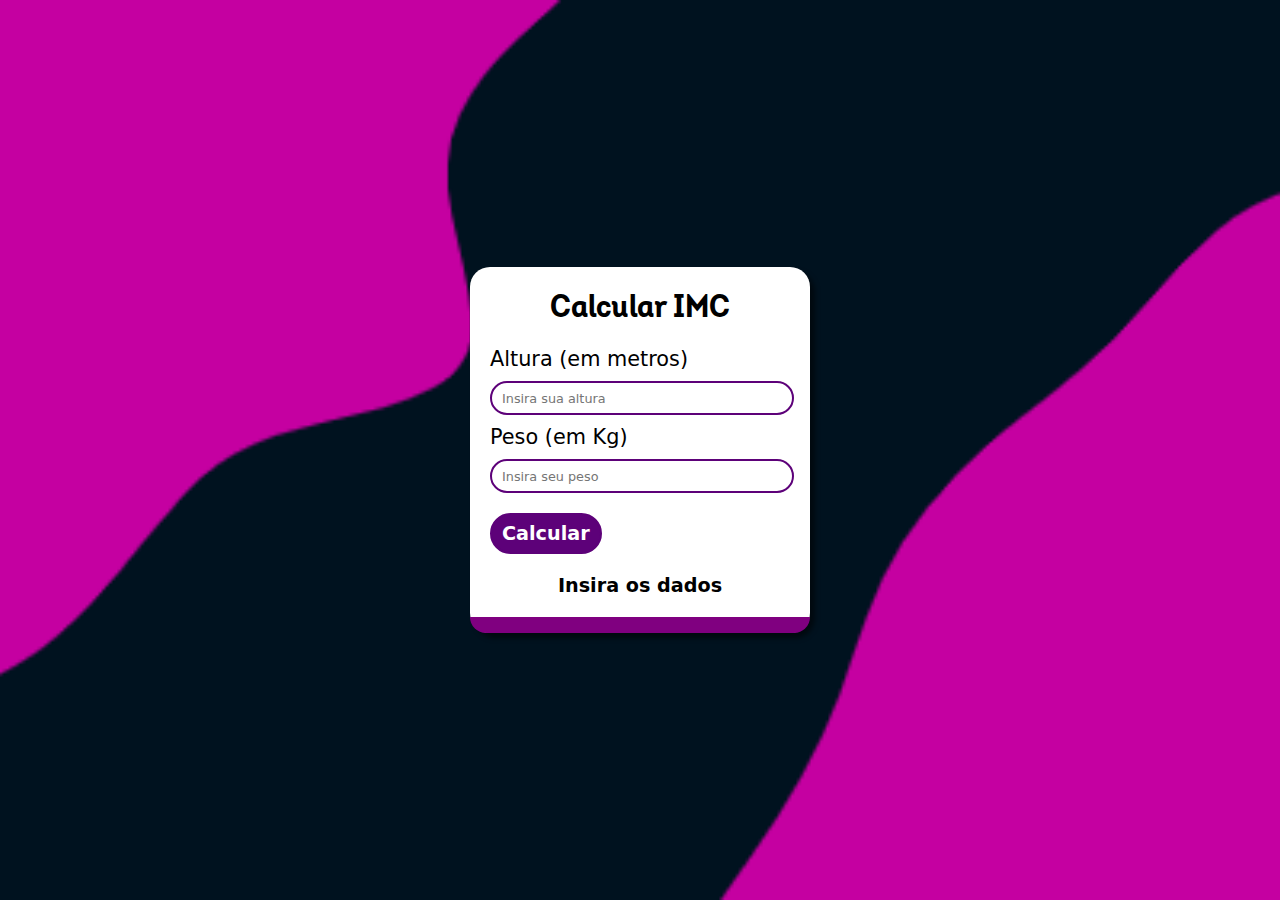
<file: calculador-imc/index.html>
<!DOCTYPE html>
<html lang="pt-br">
<head>
    <meta charset="UTF-8">
    <meta http-equiv="X-UA-Compatible" content="IE=edge">
    <meta name="viewport" content="width=device-width, initial-scale=1.0">
    <title>Calcular IMC</title>
    <link rel="stylesheet" href="style.css">
</head>
<body>
    <section>
        <h1>Calcular IMC</h1>
        <div id="form">
            <label for="altura">Altura (em metros)</label>
            <input type="number" class="texto" name="altura" id="altura" placeholder="Insira sua altura" autocomplete="off" step="0.1" required>
            <br>
            <label for="peso"> Peso (em Kg)</label>
            <input type="number" class="texto" name="peso" id="peso" placeholder="Insira seu peso" autocomplete="off" step="0.1" required> 
            <br>
            <input type="button" value="Calcular" id="calc" onclick="calcular()">

            <p id="res">Insira os dados <span id="imc_res"></span></p>
        </div>    
        <div id="res_bar">
        </div>
    </section>
    <script src="scripts.js"></script>
</body>
</html>
</file>
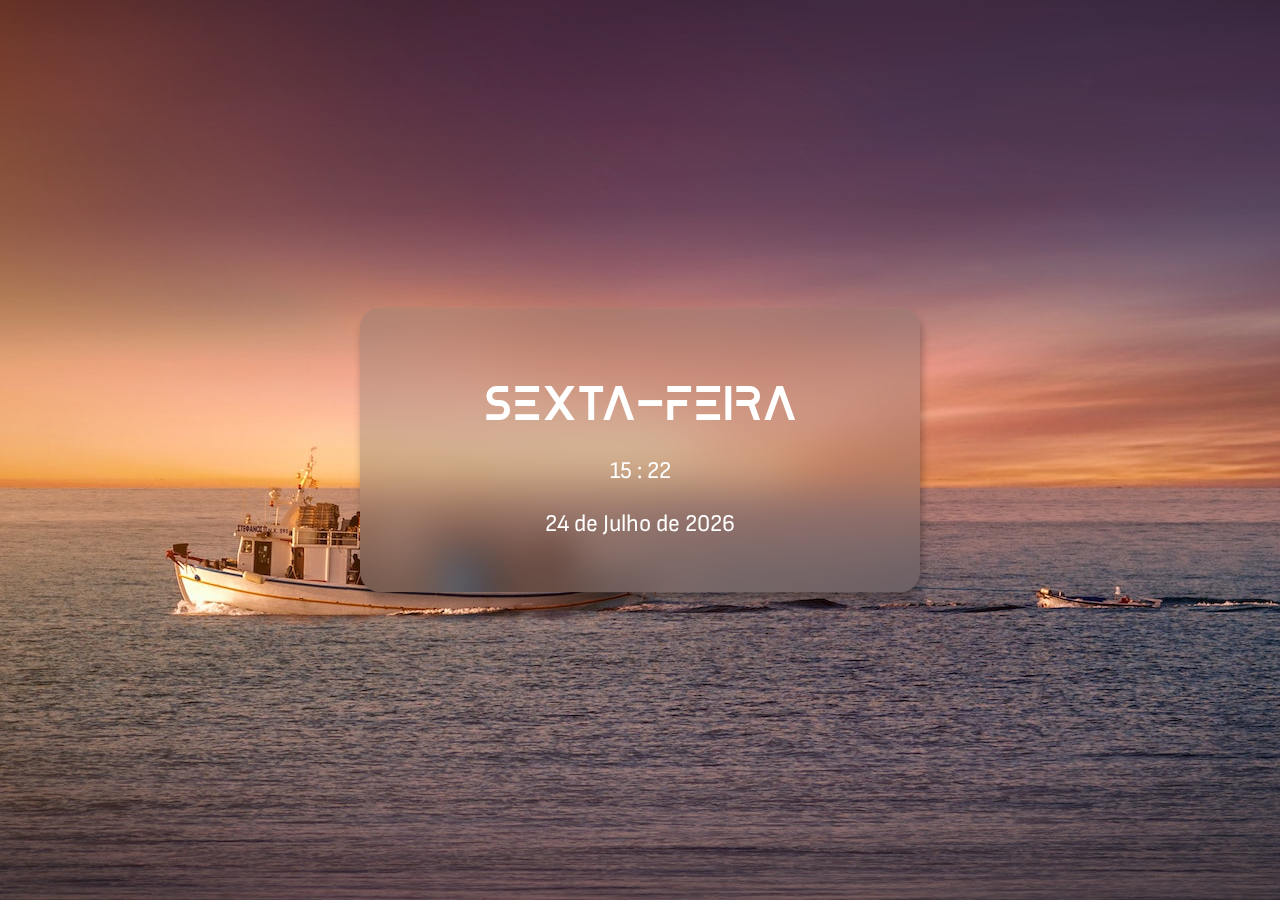
<file: clock/index.html>
<!DOCTYPE html>
<html lang="en">
<head>
    <meta charset="UTF-8">
    <meta http-equiv="X-UA-Compatible" content="IE=edge">
    <meta name="viewport" content="width=device-width, initial-scale=1.0">
    <meta http-equiv="refresh" content="10">
    <title>Relógio</title>
    <link rel="stylesheet" href="style.css">
    <link rel="shortcut icon" href="image/favicon.png" type="image/x-icon">
</head>
<body>
    <div class="glass_container">
        <h1 id="dia_semana">Dia da semana</h1>
        <p id="time">
            <span id="hora">00</span> : <span id="minuto">00</span>
        </p>
        <p id="date">
            <span id="dia_mes">10</span> de <span id="mes">Janeiro</span> de <span id="ano">2023</span>
        </p>
    </div>
    <script src="scripts.js"></script>
</body>
</html>
</file>
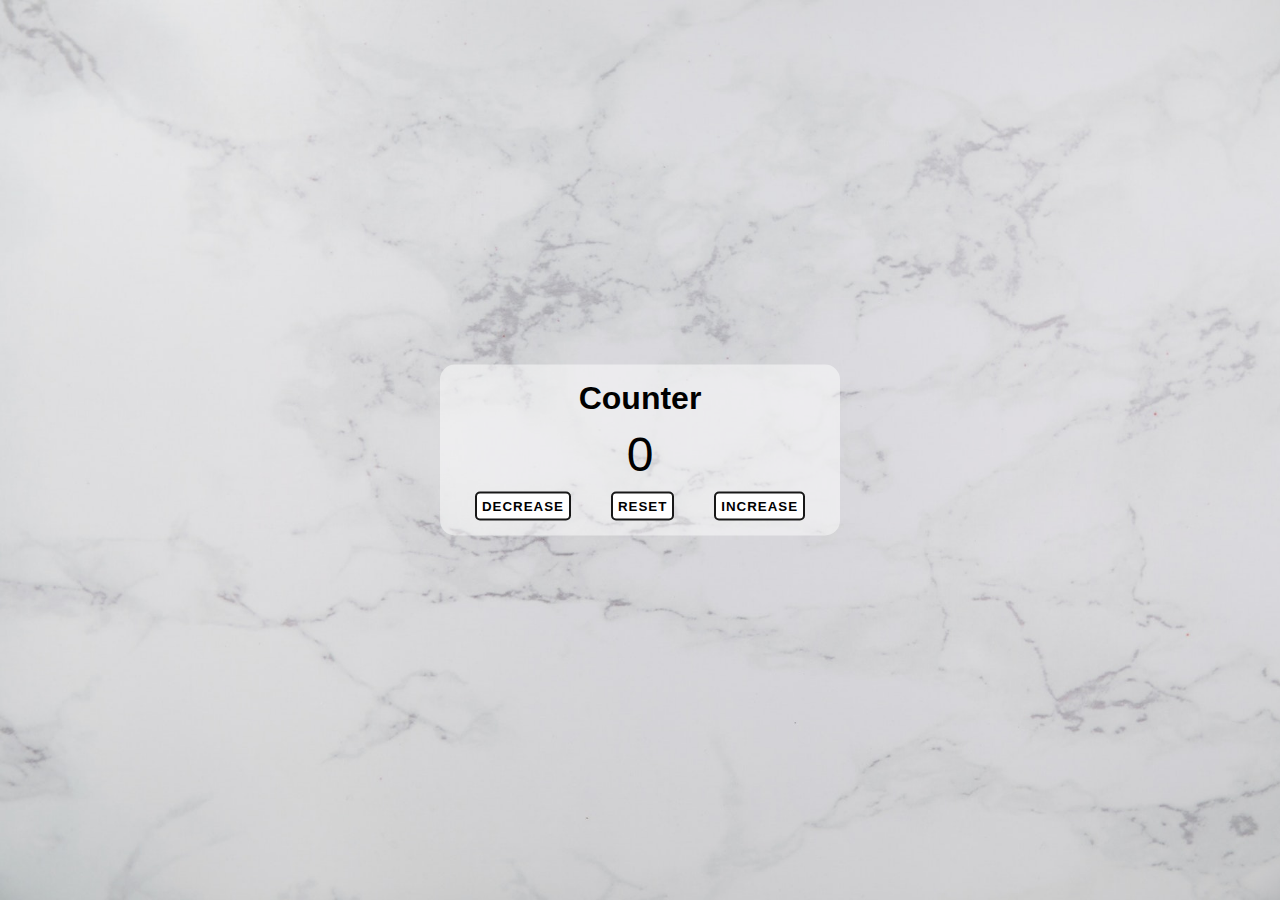
<file: counter/index.html>
<!DOCTYPE html>
<html lang="pt-BR">
<head>
    <meta charset="UTF-8">
    <meta http-equiv="X-UA-Compatible" content="IE=edge">
    <meta name="viewport" content="width=device-width, initial-scale=1.0">
    <title>Contador</title>
    <link rel="stylesheet" href="assets/style.css">
</head>
<body>
    <main>
        <h1>Counter</h1>
        <p id="counter">0</p>
        <div class="butoes">
            <button id="decrease">decrease</button>
            <button id="reset">reset</button>
            <button id="increase">increase</button>
        </div>
    </main>
    <script src="assets/main.js"></script>
</body>
</html>
</file>
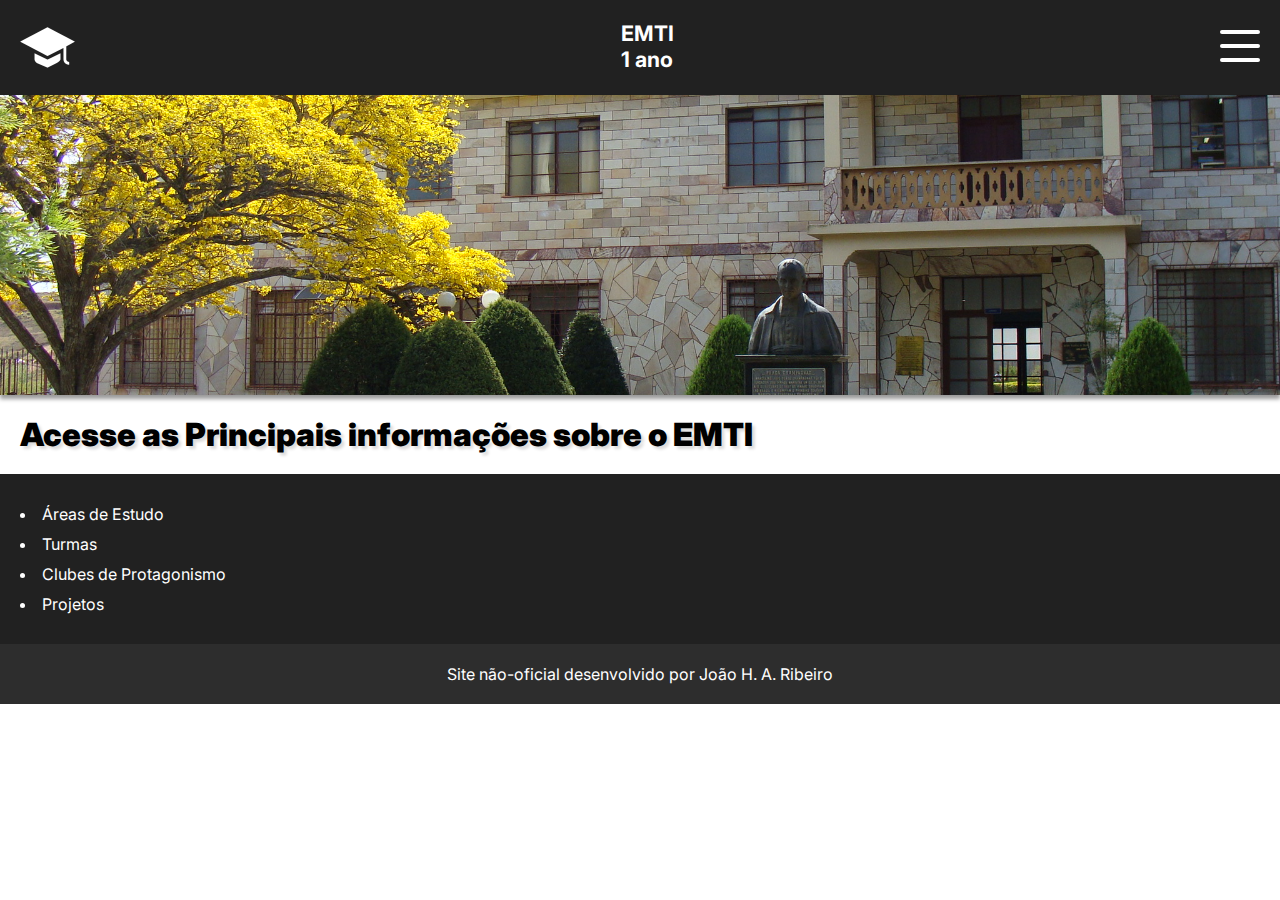
<file: emti/index.html>
<!DOCTYPE html>
<html lang="pt-br">
<head>
    <meta charset="UTF-8">
    <meta http-equiv="X-UA-Compatible" content="IE=edge">
    <meta name="viewport" content="width=device-width, initial-scale=1.0">
    <title>EMTI 1 ano</title>
    <link rel="shortcut icon" href="assets/images/icons-logos/favicon-preto.png" type="image/x-icon">
    <link rel="stylesheet" href="assets/style/style.css">
    <link rel="stylesheet" href="https://fonts.googleapis.com/css2?family=Material+Symbols+Outlined:opsz,wght,FILL,GRAD@20..48,100..700,0..1,-50..200" />
    <style>
        div.banner{
            background: #000 url(assets/images/escola.jpeg) no-repeat left center;
            background-size: cover;
        }
        
        div.sections{
            background-color: var(--cor1);
            color: white;
            padding: 20px;
            list-style-position: inside;
        }

        div.sections > ul > li {
            margin: 10px 0px;
        }
        
        div.sections > ul > li > a {
            color: white;
            text-decoration: none;
        }

        div.sections > ul > li > a:hover{
            text-decoration: underline;
        }

    </style>
</head>
<body>
    <header>
        <div class="nav-bar">
            <div id="icon-home">
                <a href="index.html"><img src="assets/images/icons-logos/favicon-branco.png" alt="" srcset=""></a>
            </div>
            <div id="page-title">
                <p>EMTI <br> 1 ano</p>
            </div>
            <div id="menu">
                <div class="menu-bar"></div>
                <div class="menu-bar"></div>
                <div class="menu-bar"></div>
            </div>
        </div>
        <nav class="menu-escondido">
            <ul>
                <li><a href="areas-estudo.html">Áreas de Estudo</a></li>
                <li><a href="turmas.html">Turmas</a></li>
                <li><a href="clubes.html">Clubes de Protagonismo</a></li>
                <li><a href="projetos.html">Projetos</a></li>
            </ul>
        </nav>
    </header>
    <main>
        <div class="banner"></div>
        <h1 style="margin: 20px;">Acesse as Principais informações sobre o EMTI </h1>
        <div class="sections">
            <ul>
                <li><a href="pages/areas-estudo.html">Áreas de Estudo</a></li>
                <li><a href="pages/turmas.html">Turmas</a></li>
                <li><a href="pages/clubes.html">Clubes de Protagonismo</a></li>
                <li><a href="pages/projetos.html">Projetos</a></li>
            </ul>
        </div>
    </main>
    <footer>
        <p>Site não-oficial desenvolvido por João H. A. Ribeiro<p>
    </footer>
    <script src="assets/js/menu.js"></script>
</body>
</html>
</file>
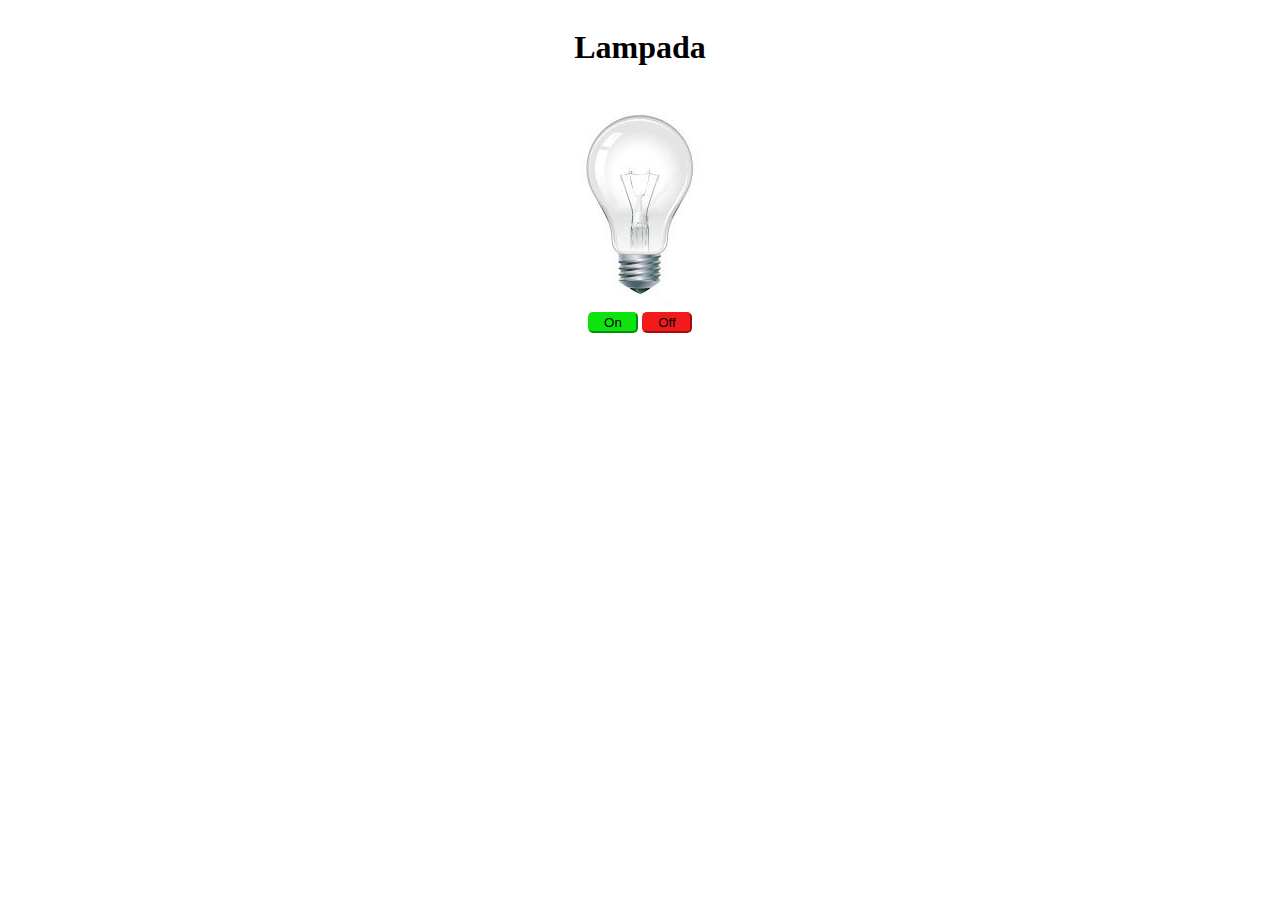
<file: lamp/index.html>
<!DOCTYPE html>
<html lang="en">
<head>
  <meta charset="UTF-8">
  <meta http-equiv="X-UA-Compatible" content="IE=edge">
  <meta name="viewport" content="width=device-width, initial-scale=1.0">
  <link rel="stylesheet" href="style.css">
  <title>Lampada</title>
</head>
<body>
  <main>
    <header>
    <h1>Lampada</h1>
  </header>
  <div>
    <img src="./img/desligada.jpg" alt="Lampada" id="lamp">
  </div>
  <div>
    <button id="turnOn" >On</button>
    <button id="turnOff" >Off</button>

  </div>
  </main>
  
  <script src="./scripts.js"></script>
</body>
</html>
</file>
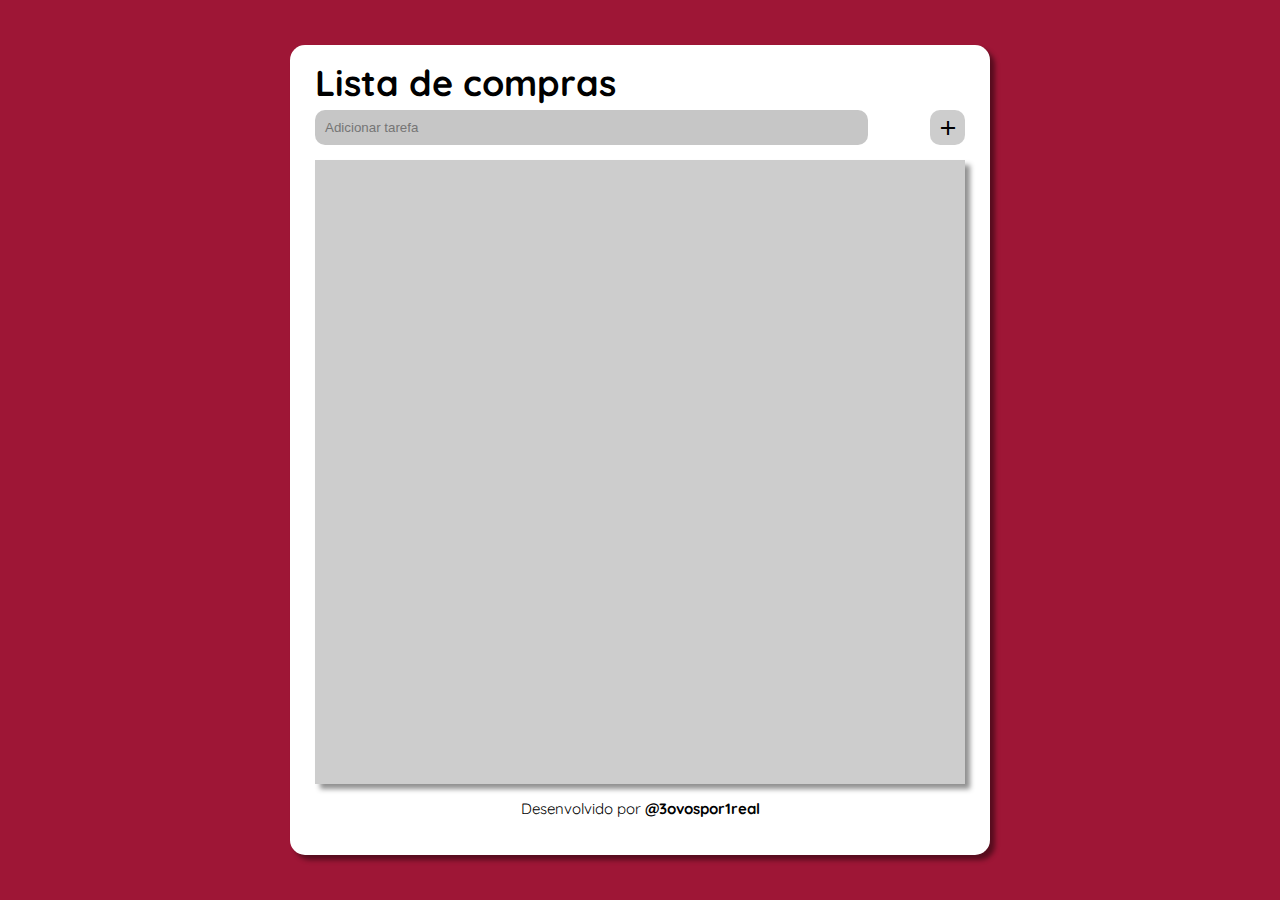
<file: lista-compras/index.html>
<!DOCTYPE html>
<html lang="en">
<head>
    <meta charset="UTF-8">
    <meta http-equiv="X-UA-Compatible" content="IE=edge">
    <meta name="viewport" content="width=device-width, initial-scale=1.0">
    <title>Lista de compras</title>
    <link rel="stylesheet" href="assets/style/style.css">
    <link rel="stylesheet" href="https://fonts.googleapis.com/css2?family=Material+Symbols+Outlined:opsz,wght,FILL,GRAD@20..48,100..700,0..1,-50..200" />
</head>
<body>
    <main>
        <section class="container">
            <h1 style="margin-left: 10px;">Lista de compras</h1>
            <div class="add-task">
                <input type="text" placeholder="Adicionar tarefa" id="new-task">
                <div class="material-symbols-outlined add-button" >  
                add
                </div>
            </div>
            <div class="tasks">
                <ul class="task-list">
                    <!--Os itens vão aqui-->
                </ul>
            </div>
            <p id="footer">Desenvolvido por <a href="https://github.com/3ovospor1real" target="_blank">@3ovospor1real</a></p>
        </section>
    </main>
    <script src="assets/js/main.js"></script>
</body>
</html>
</file>
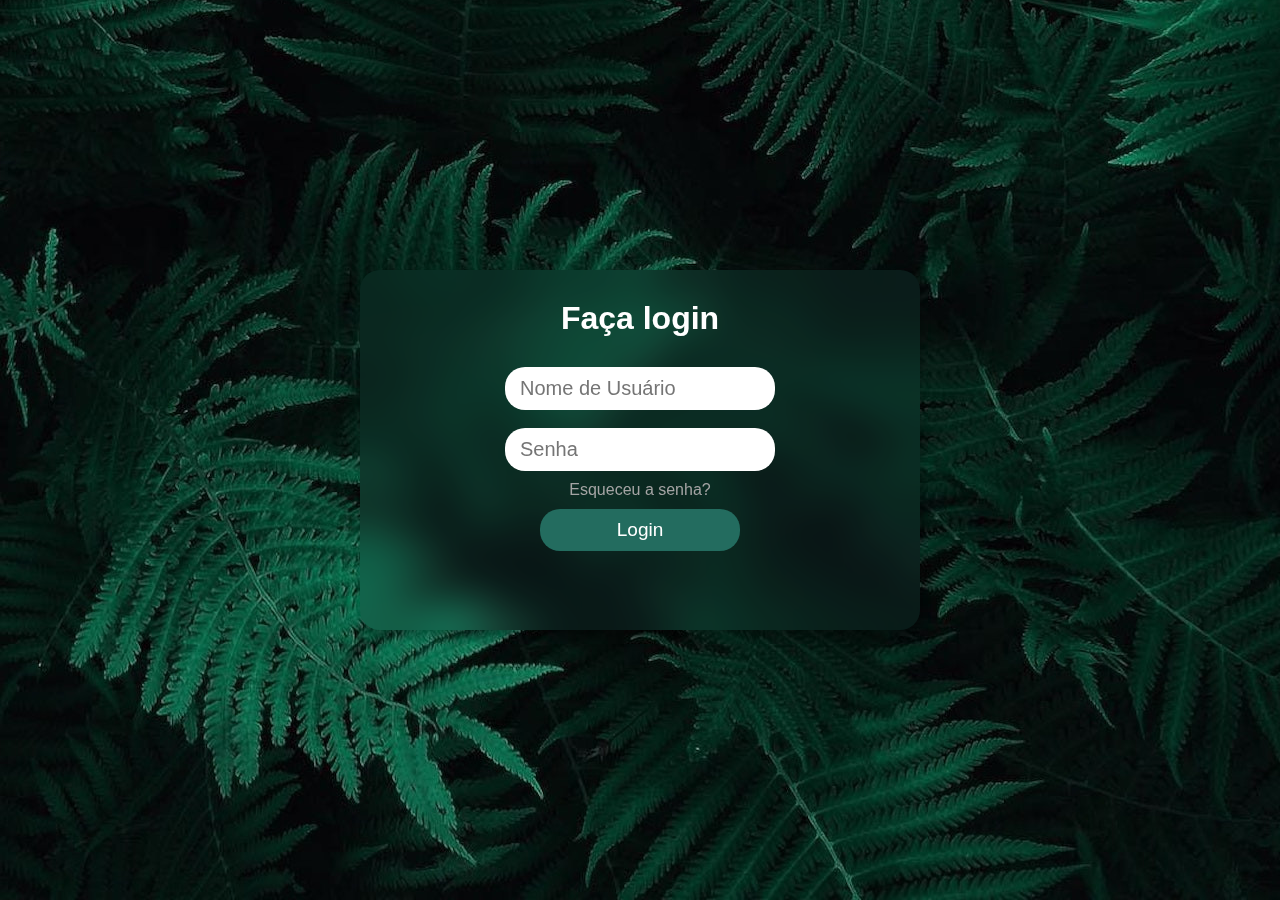
<file: login-screen/index.html>
<!DOCTYPE html>
<html lang="pt-br">
<head>
    <meta charset="UTF-8">
    <meta http-equiv="X-UA-Compatible" content="IE=edge">
    <meta name="viewport" content="width=device-width, initial-scale=1.0">
    <title>Tela de Login</title>
    <link rel="stylesheet" href="style.css">
    <link rel="shortcut icon" href="image/leaf.png" type="image/x-icon">
</head>
<body>
        <div class="glass_container">
            <form>
                <h1>Faça login</h1>
                <input type="text" placeholder="Nome de Usuário"><br>
                <input type="password" placeholder="Senha">
                <a href="#" id="forget_password">Esqueceu a senha?</a>
                <button>Login</button>
            </form>
        </div>
</body>
</html>
</file>
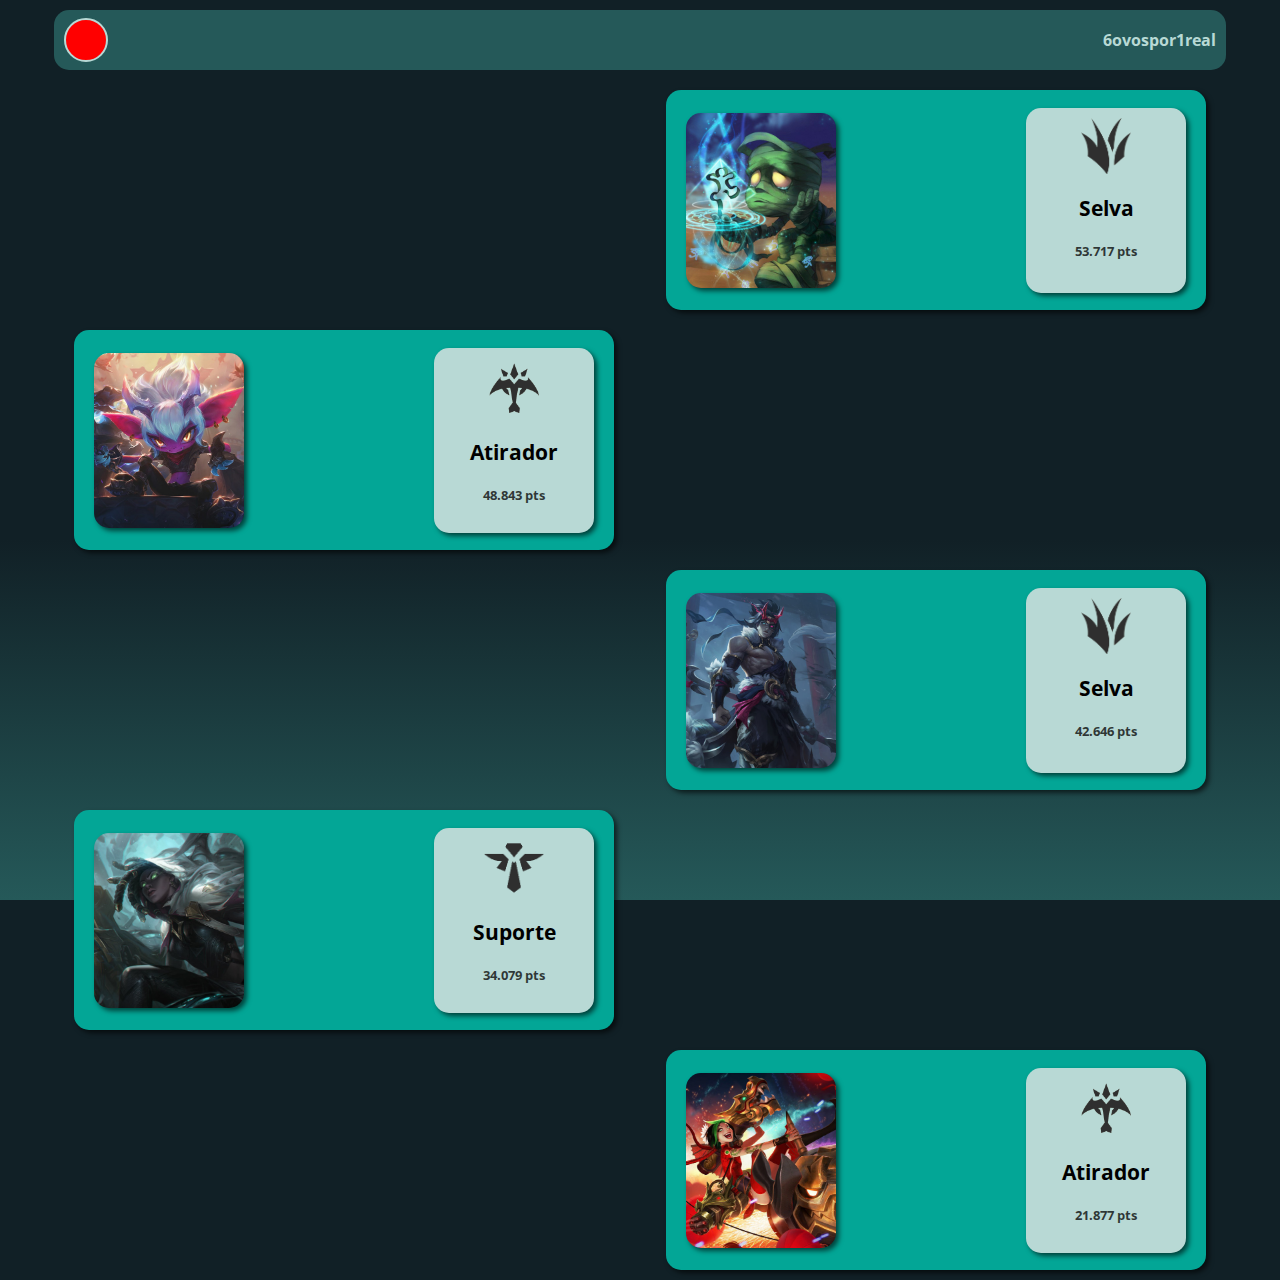
<file: lol-maestry/index.html>
<!DOCTYPE html>
<html lang="pt-BR">
<head>
    <meta charset="UTF-8">
    <meta http-equiv="X-UA-Compatible" content="IE=edge">
    <meta name="viewport" content="width=device-width, initial-scale=1.0">
    <!-- Mobile First -->
    <link rel="stylesheet" href="assets/css/style.css">
    <!-- Outras telas -->
    <link rel="stylesheet" href="assets/css/mquery.css">
    <title>6ovospor1real</title>
</head>
<body>
    <header>
        <nav>
            <div id="pfp"><!-- Aqui vai a foto de perfil--></div>
            <p id="username">6ovospor1real</p>
        </nav>
    </header>
    <main>
        <div class="container">
            <div class="card right">
                <div class="foto" id="amumu"></div>
                <div class="info">
                    <img src="assets/image/jg.png" alt="jungle-icon" width="50" >
                    <h1>Selva</h1>
                    <p>53.717 pts</p>
                </div>
            </div>
            <div class="card left">
                <div class="foto" id="tristana"></div>
                <div class="info">
                    <img src="assets/image/adc.png" alt="adc-icon" width="60" >
                    <h1>Atirador</h1>
                    <p>48.843 pts</p>
                </div>
            </div>
            <div class="card right">
                <div class="foto" id="kayn"></div>
                <div class="info">
                    <img src="assets/image/jg.png" alt="jg-icon" width="50" >
                    <h1>Selva</h1>
                    <p>42.646 pts</p>
                </div>
            </div>
            <div class="card left">
                <div class="foto" id="senna"></div>
                <div class="info">
                    <img src="assets/image/sup.png" alt="sup-icon" width="60" >
                    <h1>Suporte</h1>
                    <p>34.079 pts</p>
                </div>
            </div>
            <div class="card right">
                <div class="foto" id="jinx"></div>
                <div class="info">
                    <img src="assets/image/adc.png" alt="adc-icon" width="60">
                    <h1>Atirador</h1>
                    <p>21.877 pts</p>
                </div>
            </div>
        </div>
    </main>
</body>
</html>
</file>
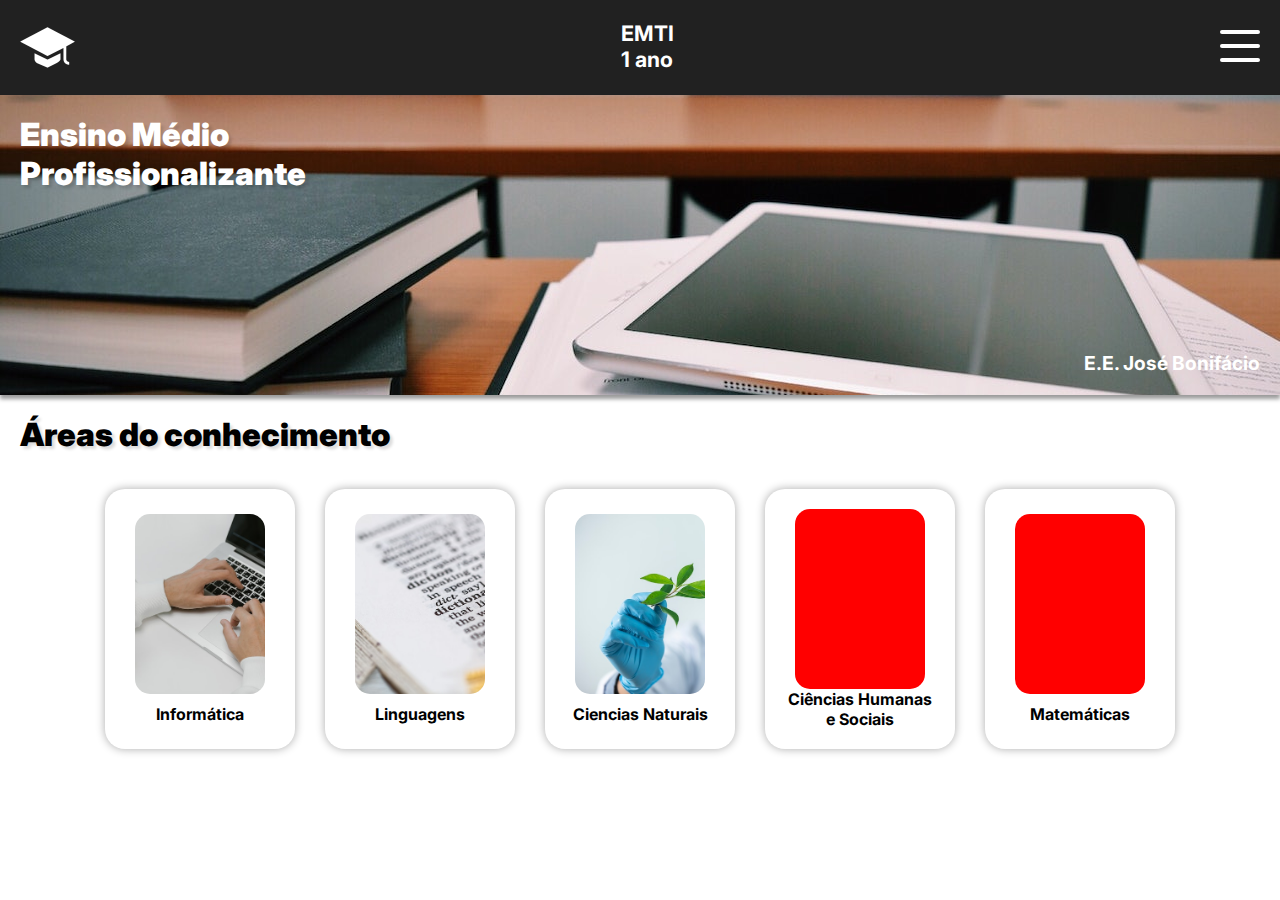
<file: emti/pages/areas-estudo.html>
<!DOCTYPE html>
<html lang="en">
<head>
    <meta charset="UTF-8">
    <meta http-equiv="X-UA-Compatible" content="IE=edge">
    <meta name="viewport" content="width=device-width, initial-scale=1.0">
    <title>Áreas de estudo</title>
    <link rel="stylesheet" href="../assets/style/style.css">
    <link rel="shortcut icon" href="../assets/images/icons-logos/favicon-preto.png" type="image/x-icon">
    <style>
        div.banner{
            background: #000 url(../assets/images/livros.jpg) no-repeat right center;
            background-size: cover;
            padding: 20px;
            display: flex;
            flex-direction: column;
            justify-content: space-between;
        }

        div.banner > h1{
            color: white;
            margin: 0px;
        }

        div.banner > p {
            text-align: right;
            font-size: 1.2em;
            color: white;
            font-weight: bold;
        }

        section{
            padding: 20px;
        }

        div.areas-conhecimento{
            margin: 20px;
            display: flex;
            flex-wrap: wrap;
            justify-content: center;
        }

        div.area{
            display: flex;
            flex-direction: column;
            align-items: center;
            justify-content: space-around;
            height: 260px;
            width: 190px;
            margin: 15px;
            padding: 20px;
            box-shadow: 0 0 10px rgba(0, 0, 0, 0.335);
            border-radius: 20px;
            text-align: center;
            font-weight: bold;
        }

        div.foto-area{
            background-color: red;
            border-radius: 15px;
            width: 130px;
            height: 180px;
            overflow: hidden;
        }
        
        div.foto-area > img:hover{
            transition-duration: .3s;
            scale: 1.1;
        }

    </style>
</head>
<body>
    <header>
        <div class="nav-bar">
            <div id="icon-home">
                <a href="../index.html"><img src="../assets/images/icons-logos/favicon-branco.png" alt="icon-pag"></a>
            </div>

            <div id="page-title">
                <p>EMTI <br> 1 ano</p>
            </div>

            <div id="menu">
                <div class="menu-bar"></div>
                <div class="menu-bar"></div>
                <div class="menu-bar"></div>
            </div>
        </div>

        <nav class="menu-escondido">
            <ul>
                <li><a href="areas-estudo.html">Áreas de Estudo</a></li>
                <li><a href="turmas.html">Turmas</a></li>
                <li><a href="clubes.html">Clubes de Protagonismo</a></li>
                <li><a href="projetos.html">Projetos</a></li>
            </ul>
        </nav>

    </header>
    <main>
        <div class="banner">
            <h1>Ensino Médio <br> Profissionalizante</h1>
            <p>E.E. José Bonifácio</p>
        </div>
        <section>
            <h1>Áreas do conhecimento</h1>
            <div class="areas-conhecimento">
                <div class="area">
                    <div class="foto-area">
                        <img src="../assets/images/areas/informatica.jpg" alt="informatica-foto" height="180">
                    </div> 
                    <p>Informática</p>
                </div>
                <div class="area">
                    <div class="foto-area">
                        <img src="../assets/images/areas/linguagens.jpg" alt="linguagens-foto" height="180">
                    </div> 
                    <p>Linguagens</p>
                </div>
                <div class="area">
                    <div class="foto-area">
                        <img src="../assets/images/areas/ciencias-naturais.jpg" alt="ciencias-naturais-fot" height="180">
                    </div> 
                    <p>Ciencias Naturais</p>
                </div>
                <div class="area">
                    <div class="foto-area"></div> 
                    <p>Ciências Humanas e Sociais</p>
                </div>
                <div class="area">
                    <div class="foto-area"></div> 
                    <p>Matemáticas</p>
                </div>
            </div>
        </section>
    </main>
    <script src="../assets/js/menu.js"></script>
</body>
</html>
</file>
<file: calculador-imc/style.css>
@charset "UTF-8";
@font-face {
    font-family: intro;
    src: url(fonts/IntroCd-Trial-BdAlt.ttf);
    font-weight: normal;
}

:root{
    --mAbaixo: #014cc6;
    --abaixo: #01c663;
    --normal: #049e11;
    --acima: #f5c402;
    --obeso: #d55500;
    --severa: #c10a04;
    --morbita: #6b0101;
    --titulo: intro;
    --fonte-padrao: system-ui, -apple-system, BlinkMacSystemFont, 'Segoe UI', Roboto, Oxygen, Ubuntu, Cantarell, 'Open Sans', 'Helvetica Neue', sans-serif;
    --detalhes1: #5d0179;
}

*{
    margin: 0;
    padding: 0;
    font-family: var(--fonte-padrao)
}

body{
    background: #000034 url(images/padrao.png) no-repeat center center fixed;
    background-size: cover;
    height: 100vh;
    position: relative;
}

section{
    padding: 20px;
    position: absolute;
    top: 50%;
    left: 50%;
    width: 300px;
    background-color: white;
    transform: translate( -50%, -50%);
    border-radius: 20px;
    box-shadow: 5px 5px 5px #00000083;
}

section h1{
    font-family: var(--titulo);
    text-align: center;
    font-size: 2em;
    margin-bottom: 20px;
}

label{
    display: block;
    margin: 10px 0px;
    font-size: 1.3em;
}

.texto{
    height: 30px;
    width: 100%;
    border: 2px solid var(--detalhes1);
    border-radius: 20px;
    text-indent: 10px;
    font-size: .8em;
}

#calc{
    font-size: 1.2em;
    font-weight: bold;
    color: white;
    width: fit-content;
    padding: 7px 10px;
    margin-top: 20px;
    border-radius: 50px;
    border: 2px solid var(--detalhes1);
    background-color: var(--detalhes1);
}

#calc:hover{
    transform: translate(0px, -3px);
    transition-duration: .3s;
    box-shadow: 0px 3px 2px rgba(0, 0, 0, 0.478);

}

.texto::-webkit-inner-spin-button{
   display: none;
}

p{
    font: bold 1.2em var(--fonte-padrao);
    text-align: center;
    margin: 20px;
}

#res_bar{
    height: 16px;
    margin: 20px -20px -20px;
    border-radius: 0px 0px 20px 20px ;
    background-color: purple;
}
</file>
<file: clock/style.css>
@charset "UTF-8";
@import url('https://fonts.googleapis.com/css2?family=Sofia+Sans+Semi+Condensed&display=swap');
@font-face {
    font-family: 'Incompleeta Regular';
    src: url('fonts/IncompleetaRegular.ttf') format('truetype');
    font-weight: normal;
    font-style: normal;
}

:root {
    --fonte-titulo: 'Incompleeta Regular', sans-serif;
    --fonte-hora: 'Sofia Sans Semi Condensed', sans-serif;
}

body {
    background-color: lightcoral;
    background-position: bottom center;
    margin: 0px;
    height: 100vh;
}

.glass_container {
    width: 500px;
    color: white;
    padding: 30px;
    position: absolute;
    top: 50%;
    left: 50%;
    transform: translate(-50%, -50%);
    gap: 20px;
    border-radius: 20px;
    backdrop-filter: blur(20px);
    background-color: rgba(110, 110, 110, 0.286);
    box-shadow: rgba(0, 0, 0, 0.3) 2px 8px 8px;
    border: 0px rgba(255,255,255,0.4) solid;
    border-bottom: 0px rgba(40,40,40,0.35) solid;
    border-right: 0px rgba(40,40,40,0.35) solid;
}

h1{
    text-align: center;
    font-family: var(--fonte-titulo) ;
    font: normal 3em var(--fonte-titulo);
}

#time {
    text-align: center;
    font: normal 1.5em var(--fonte-hora);
}

#date {
    text-align: center;
    font: normal 1.5em var(--fonte-hora);
}
</file>
<file: counter/assets/style.css>
@charset "UTF-8";
@import url('https://fonts.googleapis.com/css2?family=Quicksand:wght@500;600;700&family=Roboto:wght@400;500;700;900&display=swap');

*{
    margin: 0;
    padding: 0;
    box-sizing: border-box;
}

body{
    height: 100vh;
    font-family: Arial, Helvetica, sans-serif ;
    background-image: url(image/bg.jpg);
    background-size: cover;
}

main{
    padding: 15px;
    width: 80vw;
    max-width: 400px;
    position: absolute;
    top: 50%;
    left: 50%;
    transform: translate(-50%, -50%);
    background-color: rgba(255, 255, 255, 0.493);
    border-radius: 15px;
}

main > h1, main > p {
    text-align: center;
}

main > p {
    font-size: 3em;
    margin: 10px;
}

.butoes{
    display: flex;
    justify-content: space-around;
}

.butoes button{
    text-transform: uppercase;
    background-color: white;
    border-radius: 5px;
    border: solid 2px rgb(24, 24, 24);
    padding: 5px;
    letter-spacing: 1px;
    font-weight: 600;
    transition-duration: .2s;
}

.butoes button:hover {
    background-color: rgb(23, 23, 23);
    color: white;
}
</file>
<file: emti/assets/style/style.css>
@charset "UTF-8";

@import url('https://fonts.googleapis.com/css2?family=Inter:wght@100;200;300;400;500;600;700;800;900&display=swap');

:root{
    --cor1: #212121;
    --fonte: 'Inter', sans-serif;
}

*{
    margin: 0;
    padding: 0;
    box-sizing: border-box;
    font-family: var(--fonte);
}

header{
    background-color: var(--cor1);
}

.nav-bar{
    display: flex;
    justify-content: space-between;
    padding: 20px;
    color: white;
    box-shadow: 0px 4px 4px rgba(0, 0, 0, 0.494);
}

div#icon-home{
    height: 55px;
    width: 55px;
    transition-duration: .3s;
}

div#icon-home:hover{
    cursor: pointer;
    transform: scale(1.1);
}

div#page-title{
    font-size: 16pt;
    font-weight: bold;
}

div.menu-bar{
    display: block;
    width: 40px;
    height: 4px;
    background-color: white;
    margin-bottom: 10px;
    margin-top: 10px;
    border-radius: 5px;
}

nav{
    color: white;
    background-color: #3d3d3d;
    display: none;
    box-shadow: 0px 4px 4px rgba(0, 0, 0, 0.494);
}

nav > ul{
    list-style-type: none;
    text-align: center;
}

nav > ul > li{
    padding: 10px;
    margin: 7px 0;
    background-color: #313131;
    transition-duration: .3s;

}

nav > ul > li:hover{
    background-color: #3d3d3d;
    cursor: pointer;
}

nav > ul > li > a {
    color: white;
    text-decoration: none;
}

div.banner{
    height: 300px;
    box-shadow: 0px 4px 4px #00000065;
}

h1{
    font-size: 24pt;
    font-weight: 900;
    text-shadow: 3px 3px 3px rgba(0, 0, 0, 0.14);
}

footer{
    background-color: #2d2d2d;
    color: white;
    padding: 20px;
    width: 100%;
}

footer > p {
    text-align: center;
}
</file>
<file: lamp/style.css>
header, main{
  display: flex;
  flex-direction: column;
  align-items: center;
}

button {
  width: 50px;

}

#turnOn {
  background-color: rgb(12, 227, 15);
  border-radius: 5px;
  border-color: rgb(12, 227, 15);
}

#turnOff {
  background-color: rgb(242, 26, 26);
  border-radius: 5px;
  border-color: rgb(242, 26, 26);
}
</file>
<file: lista-compras/assets/style/style.css>
@charset 'UTF-8';

@import url('https://fonts.googleapis.com/css2?family=Quicksand:wght@300;400;500;600;700&display=swap');

:root{
    --viva-magenta: #9e1636;
    --fonte: 'Quicksand', sans-serif;
}

* {
    margin: 0;
    padding: 0;
    box-sizing: border-box;
}

html, body {
    height: 100vh;
    background-color: var(--viva-magenta);
    font-family: var(--fonte);
    font-size: 18px;
}

.container{
    position: absolute;
    background-color: white;
    width: 90vw;
    height: 90vh;
    max-width: 700px;
    padding: 15px;
    border-radius: 15px;
    top: 50%;
    left: 50%;
    transform: translate(-50%, -50%);
    box-shadow: 5px 5px 5px #00000075;
}

.add-task{
    margin-left: 10px;
    margin-right: 10px;
    margin-top: 5px;
    display: flex;
    justify-content: space-between;
}

.add-task input{
    height: 35px;
    width: 85%;
    border-radius: 10px ;
    border: none;
    background-color: rgb(198, 198, 198);
    text-indent: 10px;
}

.add-button{
    background-color: rgba(174, 174, 174, 0.618);
    height: 35px;
    width: 35px;
    border-radius: 10px;
    padding: 6px;
}

.add-button:hover{
    cursor: pointer;
}

.tasks{
    height: 80%;
    margin: 15px 10px;
    padding: 10px;
    overflow-y: scroll;
    overflow-x: hidden;
    background-color: rgba(174, 174, 174, 0.618);
    box-shadow: 5px 5px 5px rgba(0, 0, 0, 0.434);
}

ul{
    list-style-type: none;
}

li{
    background-color: white;
    height: 40px;
    margin: 5px;
    position: relative;
    border-radius: 10px;
}

i{
    position: absolute;
    top: 8px;
    left: 10px;
    font-weight: bold;
    color: rgba(0, 0, 0, 0.5);
}

i:hover{
    cursor: pointer;
}

li p {
    text-indent: 50px;
    padding-top: 9px;
    font-weight: bold;
}

p#footer{
    text-align: center;
    font-size: 15px;
}

p#footer > a{
    color: black;
    text-decoration: none;
    font-weight: bold;
}
</file>
<file: login-screen/style.css>
body{
    font: normal 16px Arial, Helvetica, sans-serif;
    margin: 0px;
    height: 100vh;
    background: #236c5f url(image/background.jpg) no-repeat fixed center bottom;
}

.glass_container{
    width: 500px;
    height: 300px;
    color: white;
    padding: 30px;
    position: absolute;
    top: 50%;
    left: 50%;
    transform: translate(-50%, -50%);
    gap: 20px;
    border-radius: 20px;
    backdrop-filter: blur(20px);
    background-color: rgba(35,108,95, 0.154);
    box-shadow: rgba(0, 0, 0, 0.3) 2px 8px 8px;
    border: 0px rgba(255,255,255,0.4) solid;
    border-bottom: 0px rgba(40,40,40,0.35) solid;
    border-right: 0px rgba(40,40,40,0.35) solid;
}

h1{
    margin: 0px 0px 30px;
    text-align: center;
}

input{
    font-size: 20px;
    width: 250px;
    display: block;
    margin: auto;
    border: 0px;
    padding: 10px;
    border-radius: 20px;
    text-indent: 5px;
}

input:focus-visible{
    outline: 0px;
}

#forget_password{
    display: flex;
    justify-content: center;
    margin: 10px;
    color: rgb(164, 164, 164);
    text-decoration: none;
    margin-bottom: 10px;
}

#forget_password:hover{
    color: #ffffff;
}

button {
    background-color: #236c5f;
    color: #ffffff;
    font-size: 19px;
    width: 200px;
    display: block;
    margin: auto;
    border: 0px;
    padding: 10px;
    border-radius: 20px;
}

button:hover {
    background-color: white;
    cursor: pointer;
    color: #236c5f;
    transition-duration: 0.5s;
}
</file>
<file: lol-maestry/assets/css/style.css>
@charset "UTF-8";
@import url('https://fonts.googleapis.com/css2?family=Open+Sans:ital,wght@0,300;0,400;0,500;0,600;0,700;0,800;1,300;1,400;1,500;1,600;1,700;1,800&display=swap');

:root{
    --cor1: #112026;
    --cor2: #255959; 
    --cor3: #03A696; 
    --cor4: #B8D9D5; 
    --cor5: #0AA65D;
    --fonte-padrao: 'Open Sans', sans-serif;
}

*{
    margin: 0;
    padding: 0;
}

html, body{
    background-color: var(--cor1);
    background-attachment: fixed;
    font-family: var(--fonte-padrao);
    font-weight: bold;
}

nav{
    background-color: var(--cor2);
    display: flex;
    align-items: center;
    justify-content: space-between;
    width: 90vw;
    height: 60px;
    margin: 10px auto;
    padding: 0px 10px;
    border-radius: 15px;
}

div#pfp{
    background: red url('https://lolg-cdn.porofessor.gg/img/d/summonerIcons/13.1/64/7.png') no-repeat;
    background-size: cover;
    height: 40px;
    width: 40px;
    border-radius: 50px;
    border: 2px solid var(--cor4);
}

p#username{
    color: var(--cor4);
}

div.container{
    display: flex;
    flex-wrap: wrap;
}

div.card{
    height: 200px;
    width: 90vw;
    background-color: var(--cor3);
    padding: 10px;
    padding-left: 20px;
    padding-right: 20px;
    margin: 10px;
    border-radius: 15px;
    display: flex;
    align-items: center;
    justify-content: space-between;
    box-shadow: 3px 3px 5px rgba(0, 0, 0, 0.606);
}

div.card > div {
    box-shadow: 3px 3px 5px rgba(0, 0, 0, 0.606);
}
div.foto{
    background: #000;
    background-size: cover;
    height: 175px;
    width: 150px;
    border-radius: 15px;
}

div.info{
    height: 175px;
    width: 150px;
    padding: 5px;
    background-color: var(--cor4);
    border-radius: 15px;
}
div.card img{
    display: block;
    margin: 5px auto;
}

div.card h1 {
    text-align: center;
    font-size: 1.3em;
    margin: 20px;
}

div.card p {
    font-size: .8em;
    text-align: center;
    color: rgba(0, 0, 0, 0.75);
}

div#amumu{
    background-image: url(../image/Amumu.jpg);
}

div#tristana{
    background-image: url(../image/Tristana.jpg);
}

div#kayn{
    background-image: url(../image/Kayn.jpg);
}

div#senna{
    background-image: url(../image/Senna.jpg);
}

div#jinx{
    background-image: url(../image/Jinx.jpg);
}
</file>
<file: lol-maestry/assets/css/mquery.css>
@charset "UTF-8";

:root{
    --cor1: #112026;
    --cor2: #255959; 
    --cor3: #03A696; 
    --cor4: #B8D9D5; 
    --cor5: #0AA65D;
    --fonte-padrao: 'Open Sans', sans-serif;
}

@media screen and (min-width: 600px) {
    body{
        background-image: linear-gradient(to bottom, var(--cor1) 60%, var(--cor2));
    }
    div.container{
        flex-direction: column;
        align-items: flex-start ;
        margin: 0 5vw;
    }
    div.card{
        max-width: 500px;
    }
    div.left{
        align-self: flex-start;
    }
    div.right{
        align-self: flex-end;
    }
}
</file>
